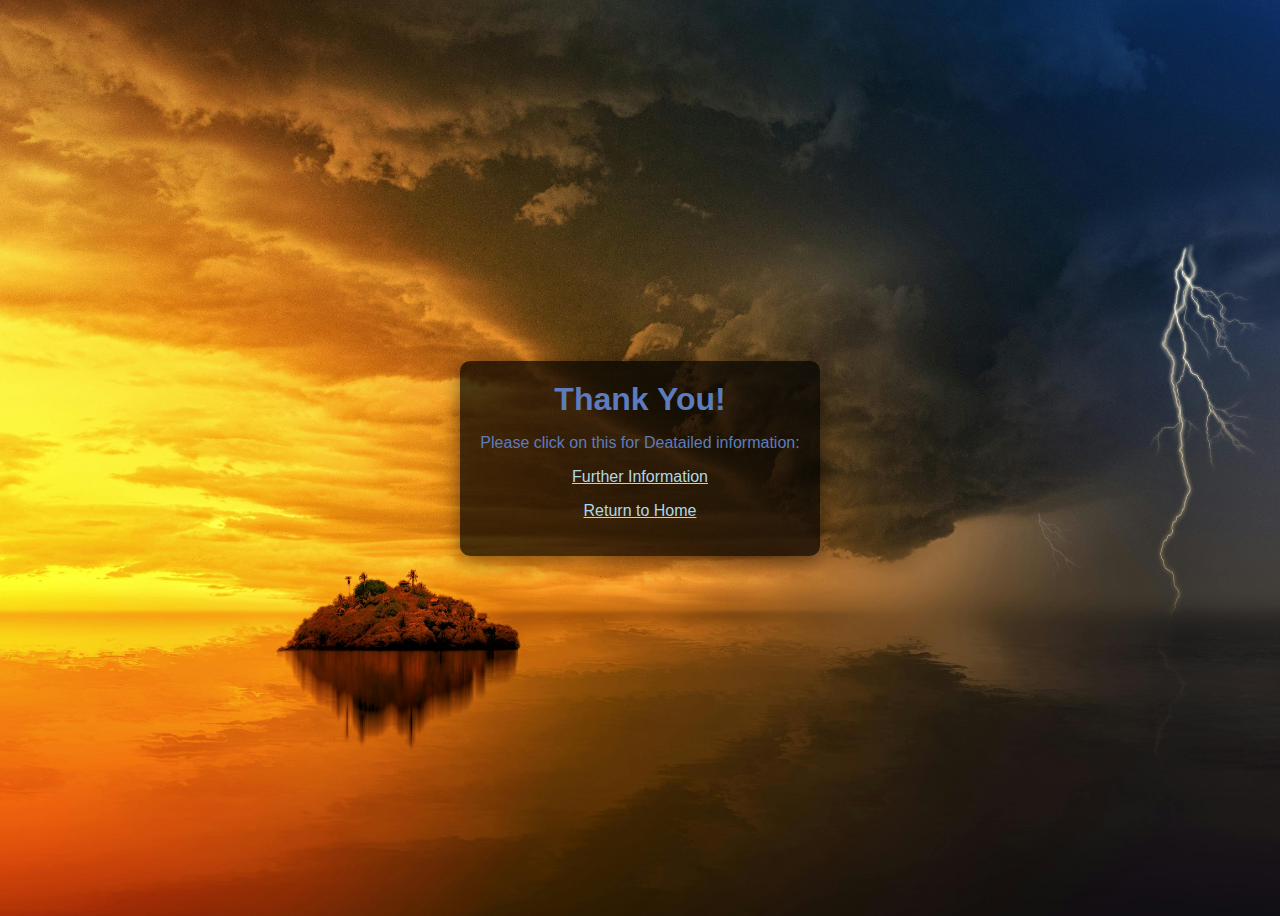
<file: thank-you.html>
<!--to make changes -->


<!DOCTYPE html>
<html lang="en">
<head>
    <meta charset="UTF-8">
    <meta http-equiv="X-UA-Compatible" content="IE=edge">
    <meta name="viewport" content="width=device-width, initial-scale=1.0">
    <title>Thank You - WEATHER Wise</title>
    <style>
        body {
            background-image: url('thnk.jpg'); 
            background-size: cover;
            background-repeat: no-repeat;
            display: flex;
            justify-content: center; 
            align-items: center; 
            height: 100vh; 
            color: rgb(93, 124, 187);
            font-family: Arial, sans-serif;
            text-align: center; 
        }
        .thank-you-message {
            background: rgba(0, 0, 0, 0.7); 
            padding: 20px;
            border-radius: 10px; 
            box-shadow: 0 4px 20px rgba(0, 0, 0, 0.5); 
        }
        .thank-you-message h1 {
            margin: 0;
        }
        a {
            color: lightblue;
            text-decoration: underline;
        }
    </style>
</head>
<body>
    <div class="thank-you-message">
        <h1>Thank You!</h1>
        <p>Please click on this for Deatailed information:</p>
        <p><a href="https://zoom.earth/maps/wind-speed/" target="_blank">Further Information</a></p>
        <p><a href="home.html">Return to Home</a></p>
    </div>
</body>
</html>
</file>
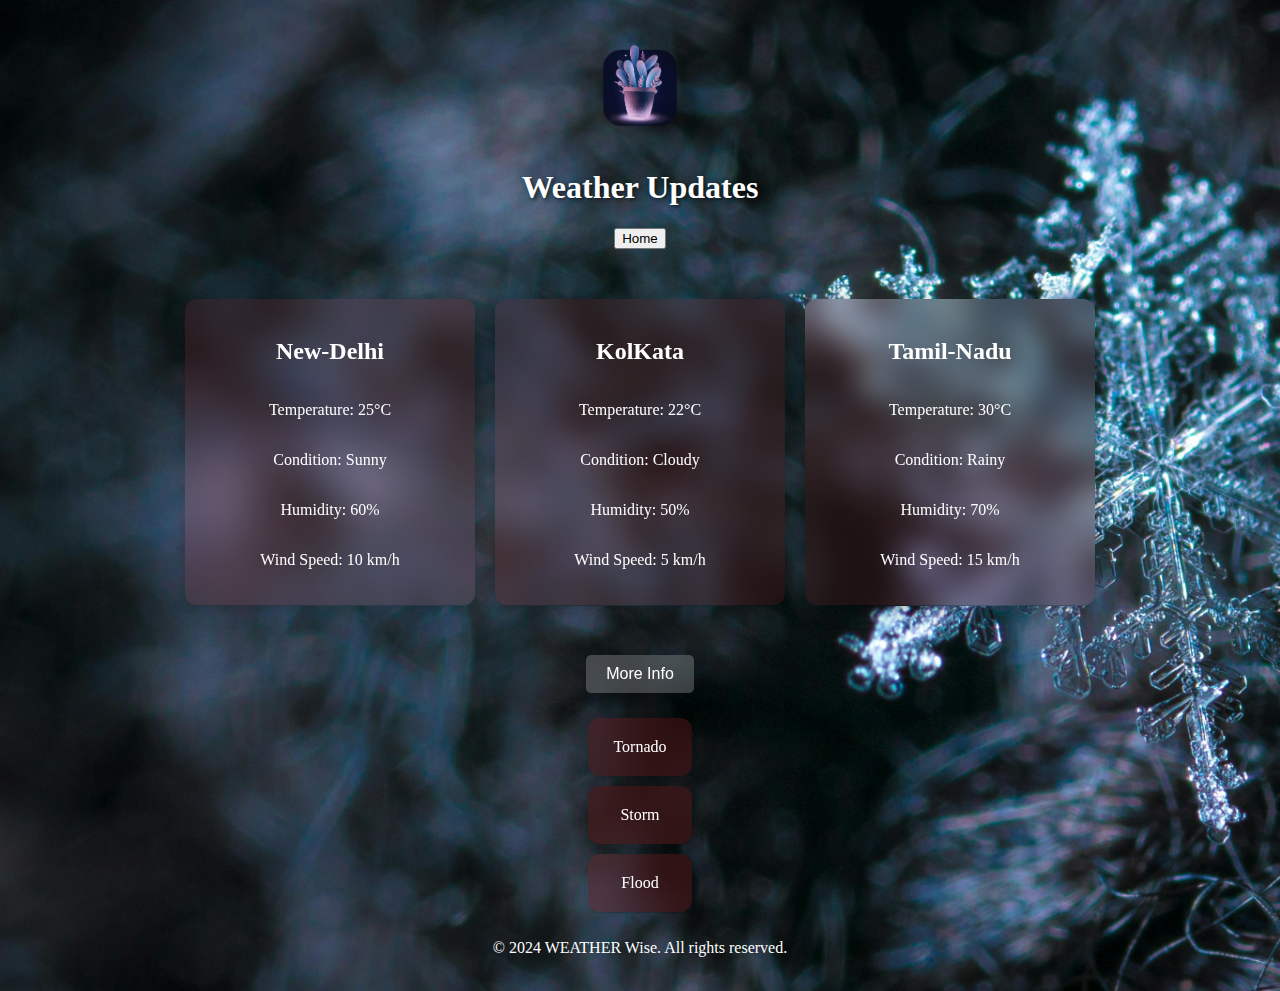
<file: weather.html>
<!--to make changes-->

<!DOCTYPE html>
<html lang="en">
<head>
    <!-- Character encoding for the document -->
    <meta charset="UTF-8">
    <!-- Compatibility with IE -->
    <meta http-equiv="X-UA-Compatible" content="IE=edge">
    <!-- Responsive design settings -->
    <meta name="viewport" content="width=device-width, initial-scale=1.0">
    <!-- Title of the page -->
    <title>Weather Updates - WEATHER Wise</title>
    <!-- Link to the external CSS stylesheet -->
    <link rel="stylesheet" href="weatherstyle.css">
</head>
<body>
    <!-- Header section containing the logo and title -->
    <header class="weather-header">
        <img src="image.png" alt="Logo" class="logo"> <!-- Logo image -->
        <h1>Weather Updates</h1> <!-- Main title -->
        <nav>
            <!-- Navigation button to go to the home page -->
            <button onclick="location.href='home.html'">Home</button>
        </nav>
    </header>

    <!-- Container for displaying weather information -->
    <div class="weather-container">
        <!-- Individual weather card for New Delhi -->
        <div class="weather-card">
            <h2>New-Delhi</h2>
            <p>Temperature: 25°C</p>
            <p>Condition: Sunny</p>
            <p>Humidity: 60%</p>
            <p>Wind Speed: 10 km/h</p>
        </div>

        <!-- Individual weather card for Kolkata -->
        <div class="weather-card">
            <h2>KolKata</h2>
            <p>Temperature: 22°C</p>
            <p>Condition: Cloudy</p>
            <p>Humidity: 50%</p>
            <p>Wind Speed: 5 km/h</p>
        </div>

        <!-- Individual weather card for Tamil Nadu -->
        <div class="weather-card">
            <h2>Tamil-Nadu</h2>
            <p>Temperature: 30°C</p>
            <p>Condition: Rainy</p>
            <p>Humidity: 70%</p>
            <p>Wind Speed: 15 km/h</p>
        </div>
    </div>

    <!-- Button container for the 'More Info' button -->
    <div class="button-container">
        <!-- Button to navigate to more detailed weather information -->
        <button class="more-info-button" onclick="location.href='more-info.html'">More Info</button>
    </div>

    <!-- Message placeholder for displaying info about clicking events -->
    <div id="info-message" class="info-message hidden">Click on "More Info" for details! 🌟</div>

    <!-- Container for displaying weather events -->
    <div class="weather-events-container">
        <div class="weather-events">
            <!-- Individual event boxes with onclick events to show info message -->
            <div class="event-box" onclick="showInfoMessage('Tornado')">Tornado</div>
            <div class="event-box" onclick="showInfoMessage('Storm')">Storm</div>
            <div class="event-box" onclick="showInfoMessage('Flood')">Flood</div>
            <div class="event-box" onclick="showInfoMessage('Heatwave')">Heatwave</div>
            <div class="event-box" onclick="showInfoMessage('Hurricane')">Hurricane</div>
            <div class="event-box" onclick="showInfoMessage('Blizzard')">Blizzard</div>
        </div>
    </div>

    <!-- Footer section with copyright information -->
    <footer class="footer">
        <p>&copy; 2024 WEATHER Wise. All rights reserved.</p>
    </footer>

    <!-- JavaScript to handle showing the info message -->
    <script>
        function showInfoMessage(event) {
            const messageDiv = document.getElementById('info-message');
            // Update the message content when an event box is clicked
            messageDiv.textContent = `Click on "More Info" for details 🌟`;
            messageDiv.classList.remove('hidden'); // Show the message
        }
    </script>
</body>
</html>
</file>
<file: weatherstyle.css>
body {
    background-image: url('weather.jpg'); 
    background-size: cover; /* Ensure the background covers the entire viewport */
    background-repeat: no-repeat; /* Prevent background from repeating */
    color: white; /* Default text color */
    display: flex; /* Use flexbox for layout */
    flex-direction: column; /* Stack items vertically */
    align-items: center; /* Center align items */
}

.weather-header {
    text-align: center; /* Center the text */
    margin: 20px 0; /* Margin above and below the header */
    text-shadow: 2px 2px 4px rgba(0, 0, 0, 0.6); /* Shadow for better visibility */
}

.logo {
    width: 100px; /* Width of the logo */
    opacity: 0.9; /* Slight transparency */
}

.weather-container {
    display: flex; /* Use flexbox for layout */
    flex-wrap: wrap; /* Allow items to wrap to the next line */
    justify-content: center; /* Center align the items */
    margin: 20px 0; /* Margin around the weather container */
}

.weather-card {
    background: rgba(240, 15, 15, 0.1); /* Semi-transparent background for glassmorphism */
    backdrop-filter: blur(15px); /* Blur effect for the background */
    border-radius: 12px; /* Rounded corners */
    padding: 20px; /* Inner padding */
    margin: 10px; /* Margin around each card */
    width: 250px; /* Fixed width for each card */
    box-shadow: 0 4px 20px rgba(0, 0, 0, 0.3); /* Shadow for depth */
    display: flex; /* Use flexbox for card layout */
    flex-direction: column; /* Stack items vertically within the card */
    align-items: center; /* Center align items within the card */
    transition: transform 0.3s; /* Smooth transition for hover effect */
}

.weather-card:hover {
    transform: translateY(-5px); /* Slight lift effect on hover */
}

.more-info-button {
    margin: 20px; /* Margin around the button */
    padding: 10px 20px; /* Inner padding for the button */
    background: rgba(255, 255, 255, 0.2); /* Semi-transparent background */
    backdrop-filter: blur(10px); /* Blur effect for the background */
    border: none; /* Remove default border */
    color: white; /* Text color */
    cursor: pointer; /* Pointer cursor on hover */
    font-size: 16px; /* Font size */
    border-radius: 5px; /* Rounded corners */
    box-shadow: 0 4px 10px rgba(0, 0, 0, 0.3); /* Shadow for depth */
    transition: background 0.3s; /* Smooth transition for background on hover */
}

.more-info-button:hover {
    background: rgba(255, 255, 255, 0.3); /* Change background on hover */
}

.footer {
    margin-top: auto; /* Push footer to the bottom */
    text-align: center; /* Center the footer text */
    padding: 10px; /* Inner padding for the footer */
}

/* New section for weather events */
.weather-events-container {
    height: 200px; /* Fixed height for scrolling area */
    overflow: hidden; /* Hide overflow */
    position: relative; /* Relative position for animation */
}

.weather-events {
    display: flex; /* Use flexbox for layout */
    flex-direction: column; /* Stack items vertically */
    animation: scroll 100s linear infinite; /* Infinite scroll animation */
}

.event-box {
    background: rgba(128, 20, 20, 0.3); /* Semi-transparent background */
    backdrop-filter: blur(15px); /* Blur effect for the background */
    border-radius: 12px; /* Rounded corners */
    padding: 20px; /* Inner padding */
    margin: 5px; /* Margin around each event box */
    box-shadow: 0 2px 10px rgba(0, 0, 0, 0.2); /* Shadow for depth */
    text-align: center; /* Center align text */
    color: white; /* Text color */
    cursor: pointer; /* Change cursor to pointer */
    transition: transform 0.2s; /* Animation for hover effect */
}

.event-box:hover {
    transform: scale(1.05); /* Slight scaling effect on hover */
}

@keyframes scroll {
    0% { transform: translateY(0); } /* Start position */
    100% { transform: translateY(-100%); } /* End position for scrolling */
}

.info-message {
    margin: 20px;
    padding: 10px;
    background: rgba(255, 255, 255, 0.2); /* Semi-transparent background */
    border-radius: 5px; /* Rounded corners */
    color: white; /* Text color */
    text-align: center; /* Center align text */
}

.hidden {
    display: none; /* Hide elements with this class */
}
</file>
